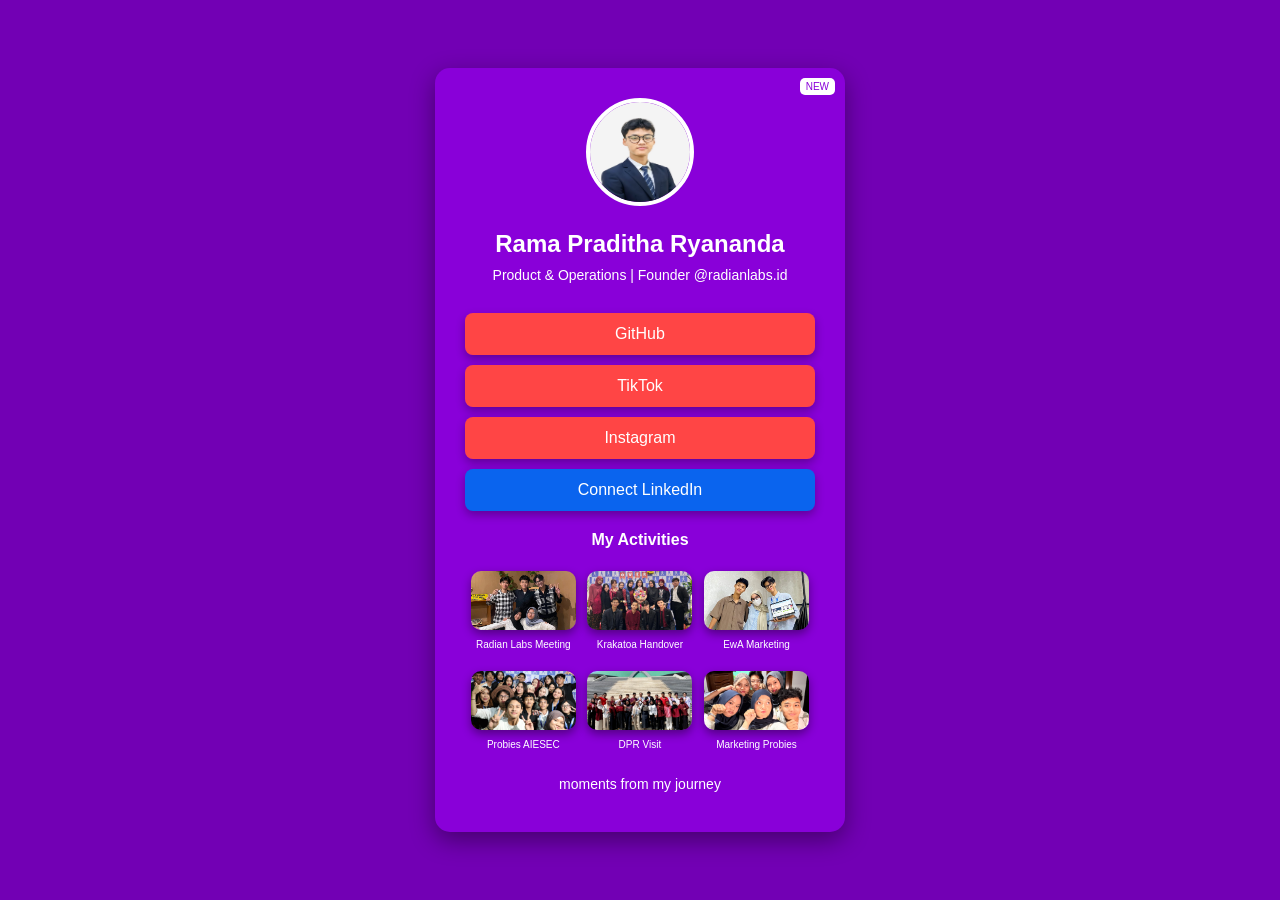
<file: index.html>
<!DOCTYPE html>
<html lang="id">
<head>
<meta charset="UTF-8">
<meta name="viewport" content="width=device-width, initial-scale=1.0">
<title>Rama Praditha Ryananda</title>
<link rel="stylesheet" href="style.css">
</head>

<body>

<div class="container">

<div class="card">

<div class="badge">NEW</div>

<img src="rama.jpeg" class="profile">

<h2>Rama Praditha Ryananda</h2>

<p class="bio">
Product & Operations | Founder @radianlabs.id
</p>

<a href="https://github.com/ramapraditharyananda/tugas1_2417051039" class="btn">GitHub</a>
<a href="https://www.tiktok.com/@ramasterofficial" class="btn">TikTok</a>
<a href="https://www.instagram.com/ramasterofficial" class="btn">Instagram</a>
<a href="https://www.linkedin.com/in/ramapraditharyananda" class="btn connect">Connect LinkedIn</a>

<div class="gallery-section">

<h3 id="gallery-title">My Activities</h3>

<div class="gallery">

<div class="photo-box">
<img src="foto1.jpeg">
<p class="photo-text">Radian Labs Meeting</p>
</div>

<div class="photo-box">
<img src="foto2.jpeg">
<p class="photo-text">Krakatoa Handover</p>
</div>

<div class="photo-box">
<img src="foto3.jpeg">
<p class="photo-text">EwA Marketing</p>
</div>

<div class="photo-box">
<img src="foto4.jpeg">
<p class="photo-text">Probies AIESEC</p>
</div>

<div class="photo-box">
<img src="foto5.jpeg">
<p class="photo-text">DPR Visit</p>
</div>

<div class="photo-box">
<img src="foto6.jpeg">
<p class="photo-text">Marketing Probies</p>
</div>

<div class="clear"></div>

</div>

<p class="caption">
moments from my journey
</p>

</div>

</div>

</div>

</body>
</html>
</file>
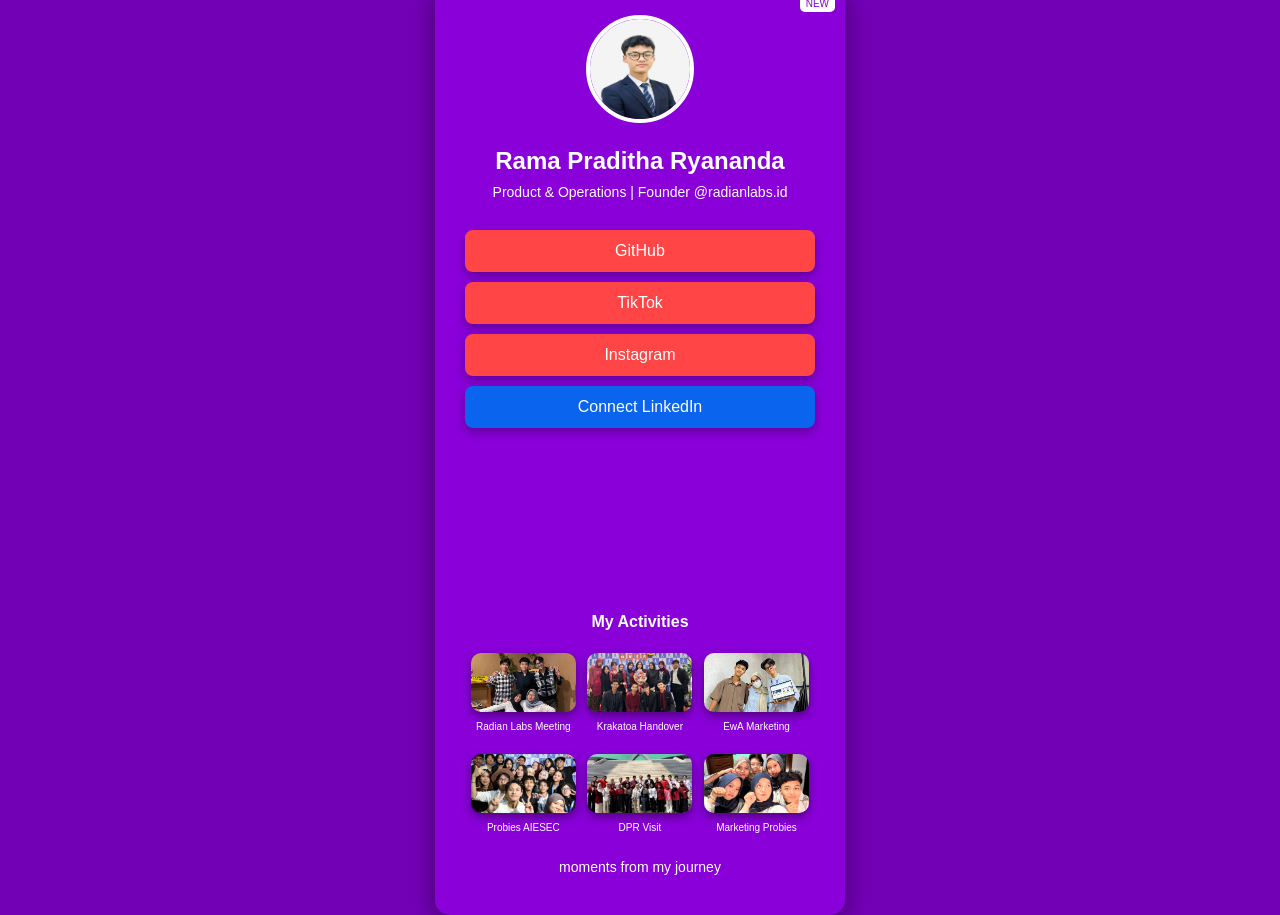
<file: tugas1_2417051039/index.html>
<!DOCTYPE html>
<html lang="id">
<head>
<meta charset="UTF-8">
<meta name="viewport" content="width=device-width, initial-scale=1.0">
<title>Rama Praditha Ryananda</title>
<link rel="stylesheet" href="style.css">
</head>

<body>

<div class="container">

<div class="card">

<div class="badge">NEW</div>

<img src="rama.jpeg" class="profile">

<h2>Rama Praditha Ryananda</h2>

<p class="bio">
Product & Operations | Founder @radianlabs.id
</p>

<a href="https://github.com/ramapraditharyananda/tugas1_2417051039" class="btn">GitHub</a>
<a href="https://www.tiktok.com/@ramasterofficial" class="btn">TikTok</a>
<a href="https://www.instagram.com/ramasterofficial" class="btn">Instagram</a>
<a href="https://www.linkedin.com/in/ramapraditharyananda" class="btn connect">Connect LinkedIn</a>

<div class="video-box">
    <iframe 
        src="https://www.youtube.com/embed/DwWhe0ngPzI"
        title="YouTube video"
        frameborder="0"
        allowfullscreen>
    </iframe>
</div>

<div class="gallery-section">

<h3 id="gallery-title">My Activities</h3>

<div class="gallery">

<div class="photo-box">
<img src="foto1.jpeg">
<p class="photo-text">Radian Labs Meeting</p>
</div>

<div class="photo-box">
<img src="foto2.jpeg">
<p class="photo-text">Krakatoa Handover</p>
</div>

<div class="photo-box">
<img src="foto3.jpeg">
<p class="photo-text">EwA Marketing</p>
</div>

<div class="photo-box">
<img src="foto4.jpeg">
<p class="photo-text">Probies AIESEC</p>
</div>

<div class="photo-box">
<img src="foto5.jpeg">
<p class="photo-text">DPR Visit</p>
</div>

<div class="photo-box">
<img src="foto6.jpeg">
<p class="photo-text">Marketing Probies</p>
</div>

<div class="clear"></div>

</div>

<p class="caption">
moments from my journey
</p>

</div>

</div>

</div>

</body>
</html>
</file>
<file: style.css>
body{
font-family:'verdana',sans-serif;
background:#7200b4;
margin:0;
padding:0;
}

.container{
display:flex;
justify-content:center;
align-items:center;
height:100vh;
}

.card{
width:350px;
background:#8900d9;
padding:30px;
border-radius:15px;
text-align:center;
box-shadow:0 8px 25px rgba(0,0,0,0.4);
position:relative;
}

.badge{
position:absolute;
top:10px;
right:10px;
background:white;
color:#8900d9;
font-size:10px;
padding:3px 6px;
border-radius:5px;
}

.profile{
width:100px;
height:100px;
border-radius:50%;
border:4px solid white;
position:relative;
}

h2, h3{
color:white;
}

h2{
margin-top:20px;
margin-bottom:-5px;
}

.bio{
color:#ffffff;
font-size:14px;
margin-bottom:30px;
}

.btn{
display:block;
text-decoration:none;
color:white;
padding:12px;
margin:10px 0;
border-radius:8px;
background:linear-gradient(90deg,#FF4545,#FF4545);
box-shadow:0 4px 10px rgba(0,0,0,0.3);
transition:0.3s;
}

.btn:hover{
transform:scale(1.05);
background:linear-gradient(90deg,#e92d2d,#e92d2d);
}

.connect{
background:#0A64EE;
}

.connect:hover{
background:#0143a5;
}

a:active{
transform:scale(0.95);
}

.gallery-section{
margin-top:20px;
color:white;
}

.gallery{
margin-top:10px;
}

.photo-box{
float:left;
width:30%;
margin:1.66%;
text-align:center;
}

.photo-box img{
width:100%;
border-radius:10px;
box-shadow:0 4px 10px rgba(0,0,0,0.4);
transition:0.3s;
}

.photo-box img:hover{
transform:scale(1.05);
}

.photo-text{
font-size:10px;
color:white;
margin-top:5px;
text-align:center;
}

.gallery-section p{
text-align:center;
}

.caption{
color:#ffffff;
font-size:14px;
margin-top:10px;
margin-bottom:10px;
}

.clear{
clear:both;
}

#gallery-title{
margin-top:20px;
font-size:16px;
}
</file>
<file: tugas1_2417051039/style.css>
body{
font-family:'verdana',sans-serif;
background:#7200b4;
margin:0;
padding:0;
}

.container{
display:flex;
justify-content:center;
align-items:center;
height:100vh;
}

.card{
width:350px;
background:#8900d9;
padding:30px;
border-radius:15px;
text-align:center;
box-shadow:0 8px 25px rgba(0,0,0,0.4);
position:relative;
}

.badge{
position:absolute;
top:10px;
right:10px;
background:white;
color:#8900d9;
font-size:10px;
padding:3px 6px;
border-radius:5px;
}

.profile{
width:100px;
height:100px;
border-radius:50%;
border:4px solid white;
position:relative;
}

h2, h3{
color:white;
}

h2{
margin-top:20px;
margin-bottom:-5px;
}

.bio{
color:#ffffff;
font-size:14px;
margin-bottom:30px;
}

.btn{
display:block;
text-decoration:none;
color:white;
padding:12px;
margin:10px 0;
border-radius:8px;
background:linear-gradient(90deg,#FF4545,#FF4545);
box-shadow:0 4px 10px rgba(0,0,0,0.3);
transition:0.3s;
}

.btn:hover{
transform:scale(1.05);
background:linear-gradient(90deg,#e92d2d,#e92d2d);
}

.connect{
background:#0A64EE;
}

.connect:hover{
background:#0143a5;
}

a:active{
transform:scale(0.95);
}

.video-box{
display:flex;
justify-content:center;
margin-top:15px;
}

.gallery-section{
margin-top:20px;
color:white;
}

.gallery{
margin-top:10px;
}

.photo-box{
float:left;
width:30%;
margin:1.66%;
text-align:center;
}

.photo-box img{
width:100%;
border-radius:10px;
box-shadow:0 4px 10px rgba(0,0,0,0.4);
transition:0.3s;
}

.photo-box img:hover{
transform:scale(1.05);
}

.photo-text{
font-size:10px;
color:white;
margin-top:5px;
text-align:center;
}

.gallery-section p{
text-align:center;
}

.caption{
color:#ffffff;
font-size:14px;
margin-top:10px;
margin-bottom:10px;
}

.clear{
clear:both;
}

#gallery-title{
margin-top:20px;
font-size:16px;
}
</file>
